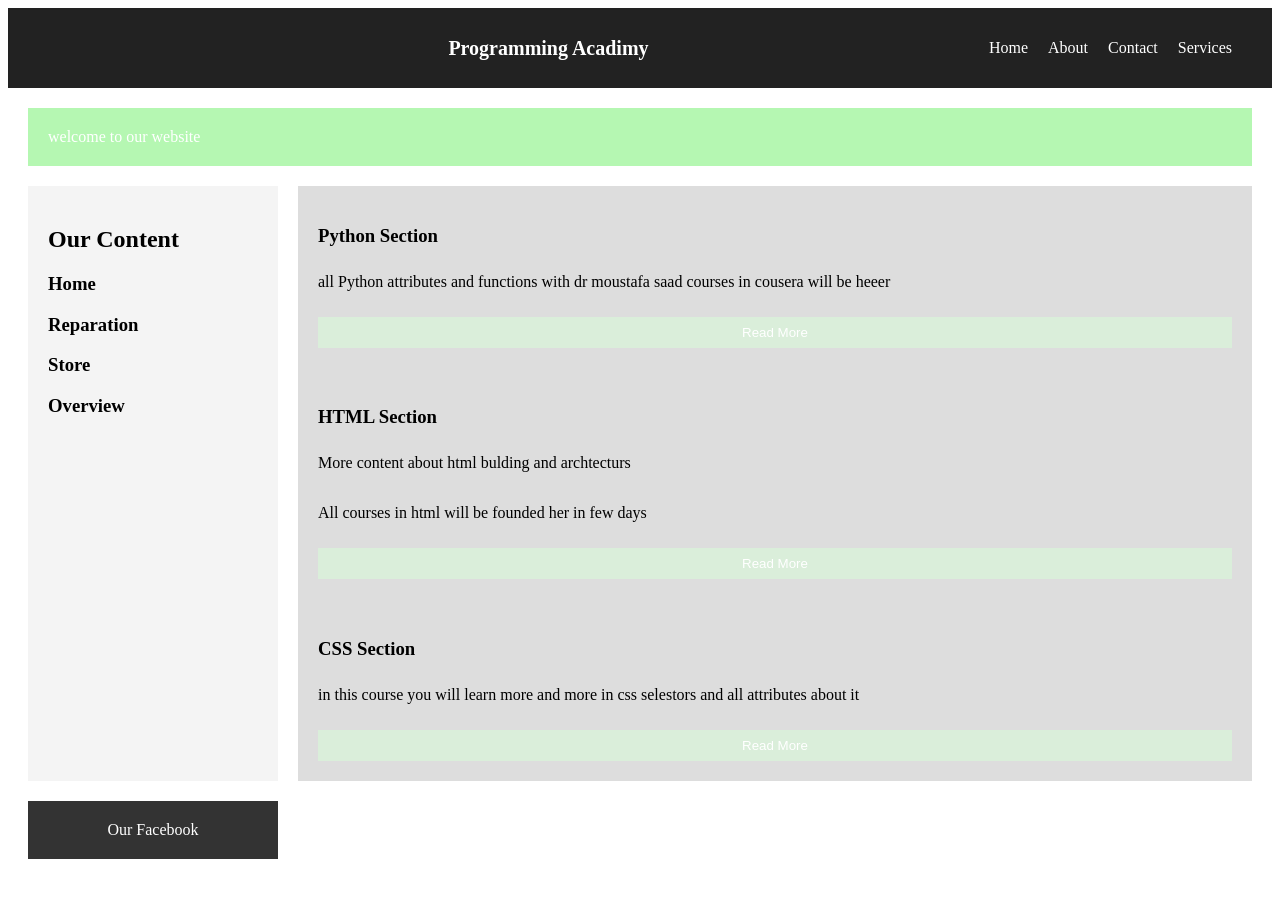
<file: task5/index.html>
<!DOCTYPE html>
<html lang="en">

<head>
    <meta charset="UTF-8">
    <meta name="viewport" content="width=device-width, initial-scale=1.0">
    <title>Responsive Layout</title>
    <link rel="stylesheet" href="style.css">

</head>

<body>

    <!-- nav -->
    <nav class="navbar">
        <div class="nav-left"></div>
        <div class="logo">Programming Acadimy</div>
        <ul class="nav-menu">
            <li><a href="#">Home</a></li>
            <li><a href="#">About</a></li>
            <li><a href="#">Contact</a></li>
            <li><a href="#">Services </a> </li>
        </ul>
    </nav>

    <!-- grid Layout -->
    <div class="container">
        <div class="header">welcome to our website</div>


        <!-- <aside> </aside>-->
        <aside class="sidebar">
            <h2>Our Content </h2>

            <h3> Home </h3>
            <h3> Reparation </h3>
            <h3>Store </h3>
            <h3> Overview </h3>




        </aside>


        <!-- main-->
        <main class="main">
            <div class="cards">
                <div class="card">
                    <h3> Python Section </h3>
                    <p> all Python attributes and functions with dr moustafa saad courses in cousera will be heeer</p>
                    <button>Read More</button>
                </div>

                <div class="card">
                    <h3>HTML Section</h3>
                    <p>More content about html bulding and archtecturs </p>
                    <p> All courses in html will be founded her in few days </p>
                    <button>Read More</button>
                </div>

                <div class="card">
                    <h3> CSS Section</h3>
                    <p> in this course you will learn more and more in css selestors and all attributes about it </p>
                    <button>Read More</button>
                </div>
            </div>
        </main>



        <!-- foter-->
        <footer>

            <div class="footer"> <a class="#"> Our Facebook </a>
            </div>


        </footer>

    </div>

</body>

</html>
</file>
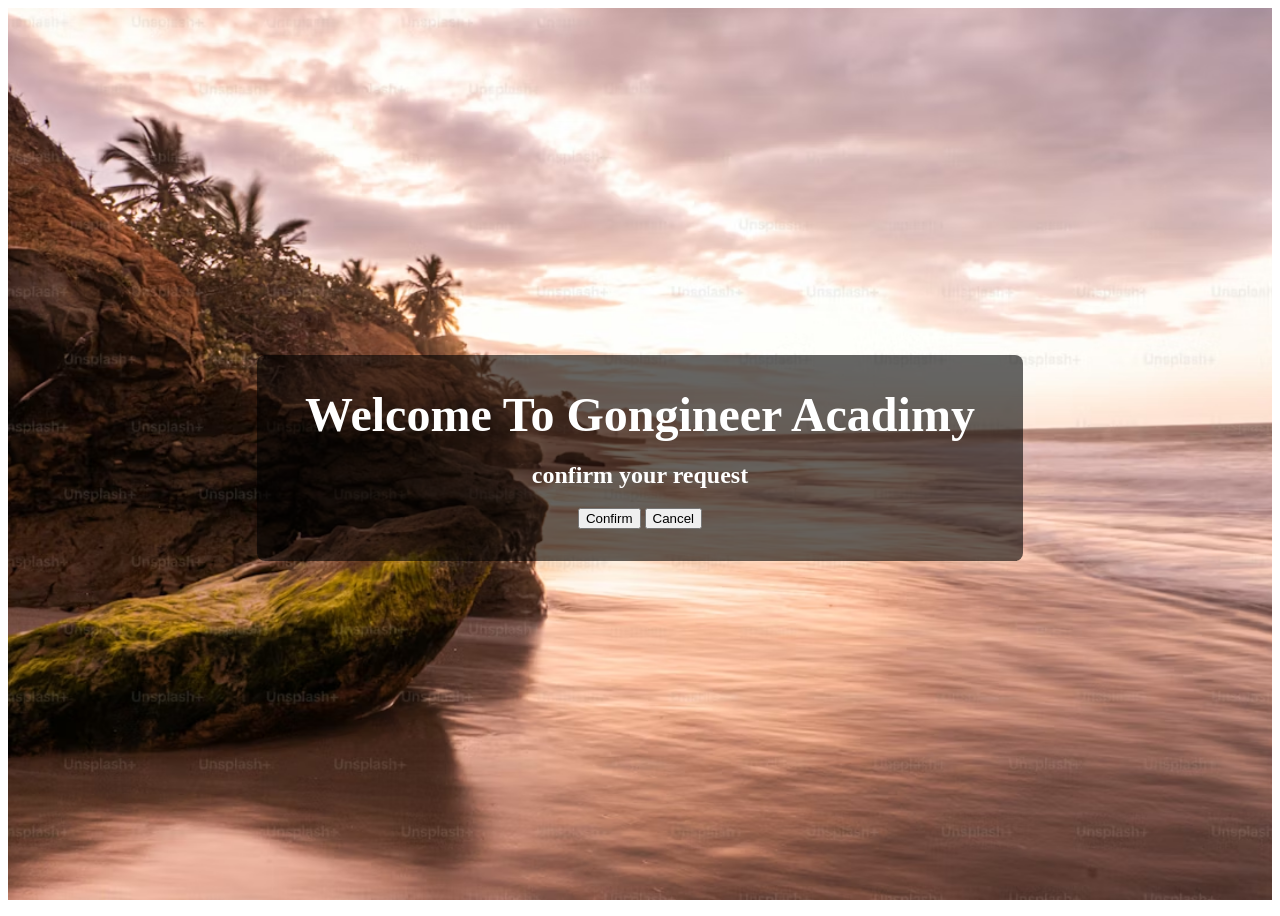
<file: Task1-css/task3=css/index.html>
<!DOCTYPE html>
<html lang="en">

<head>
    <meta charset="UTF-8" />
    <title>decument</title>
   <link rel="stylesheet" href="style.css">
</head>

<body>
    <div class="container">
        <section class="hero">
            <div class="hero-content">
                <h1> Welcome To Gongineer Acadimy</h1>


                <h2>
                    confirm your request
                </h2>

                <div class="button">
                    <button>Confirm</button>
                    <button>Cancel</button>
                </div>
            </div>
        </section>
    </div>
</body>

</html>
</file>
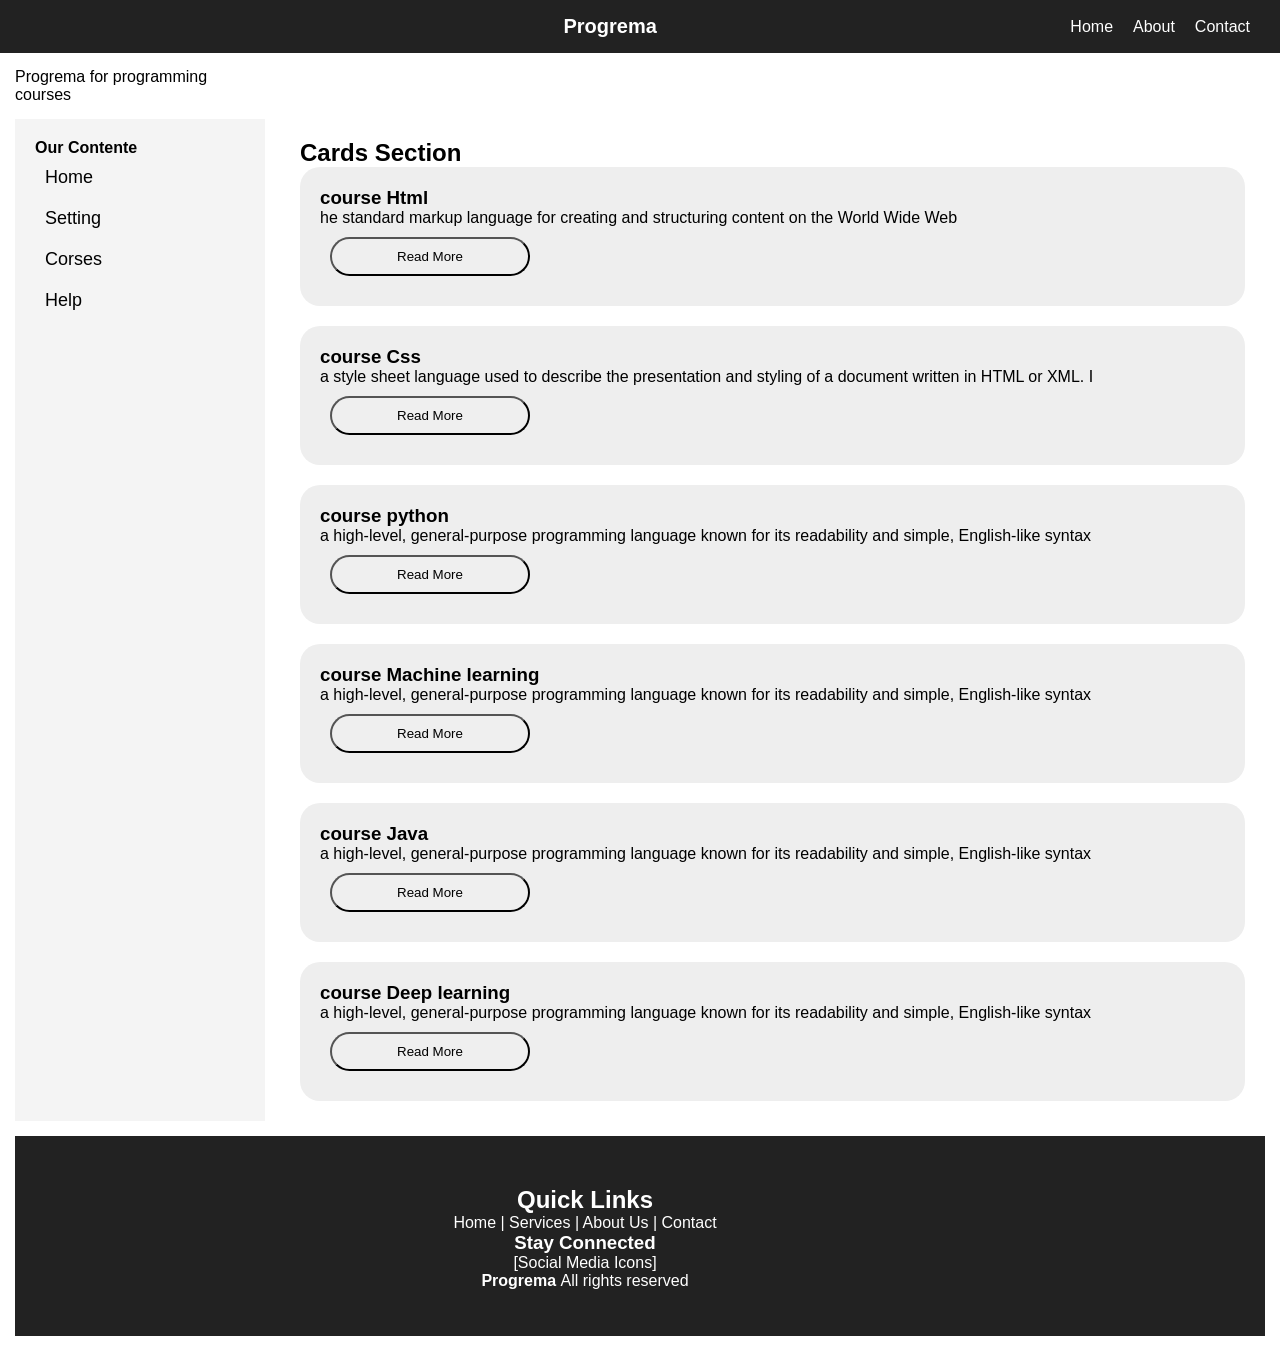
<file: task5-new/taskone/index.html>
<!DOCTYPE html>
<html lang="ar">

<head>
    <meta charset="UTF-8">
    <meta name="viewport" content="width=device-width, initial-scale=1.0">
    <title>Flex & Grid Layout</title>
    </style>
    <link rel="stylesheet" href="style.css">
</head>

<body>

    <nav class="navbar">
        <div class="nav-left"></div>
        <div class="nav-logo">Progrema</div>

        <div class="nav-menu">
            <a href="#">Home</a>
            <a href="#">About</a>
            <a href="#">Contact</a>
        </div>

    </nav>


    <div class="container">

        <header class="header"> Progrema for programming courses </header>

        <aside class="sidebar"> <b> Our Contente </b>
            <div class="aside-parr">
                <p>Home </p>
                <p> Setting </p>
                <p> Corses </p>
                <p> Help </p>
            </div>

        </aside>

        <main class="main">


            <!-- cared1 -->

            <h2>Cards Section</h2>
            <div class="cards">
                <div class="card">
                    <h3>course Html </h3>
                    <p>he standard markup language for creating and structuring content on the World Wide Web</p>
                    <button class="button">Read More</button>
                </div>

                <!-- care2 -->
                <div class="card">
                    <h3>course Css </h3>
                    <p>a style sheet language used to describe the presentation and styling of a document written in
                        HTML or XML. I</p>
                    <button class="button">Read More</button>
                </div>

                <!-- cared3 -->
                <div class="card">
                    <h3>course python </h3>
                    <p>a high-level, general-purpose programming language known for its readability and simple,
                        English-like syntax</p>
                    <button class="button">Read More</button>
                </div>

                <div class="card">
                    <h3>course Machine learning </h3>
                    <p>a high-level, general-purpose programming language known for its readability and simple,
                        English-like syntax</p>
                    <button class="button">Read More</button>
                </div>



                <div class="card">
                    <h3>course Java </h3>
                    <p>a high-level, general-purpose programming language known for its readability and simple,
                        English-like syntax</p>
                    <button class="button">Read More</button>
                </div>

                <div class="card">
                    <h3>course Deep learning </h3>
                    <p>a high-level, general-purpose programming language known for its readability and simple,
                        English-like syntax</p>
                    <button class="button">Read More</button>
                </div>
            </div>
        </main>



        <!-- footerr-->
        <footer class="footer">
            <h2> Quick Links</h2>
            <p> Home | Services | About Us | Contact</p>
            <h3> Stay Connected</h3>
            <p> [Social Media Icons]</p>
            <p> <b> Progrema </b> All rights reserved </p>

        </footer>

    </div>

</body>

</html>
</file>
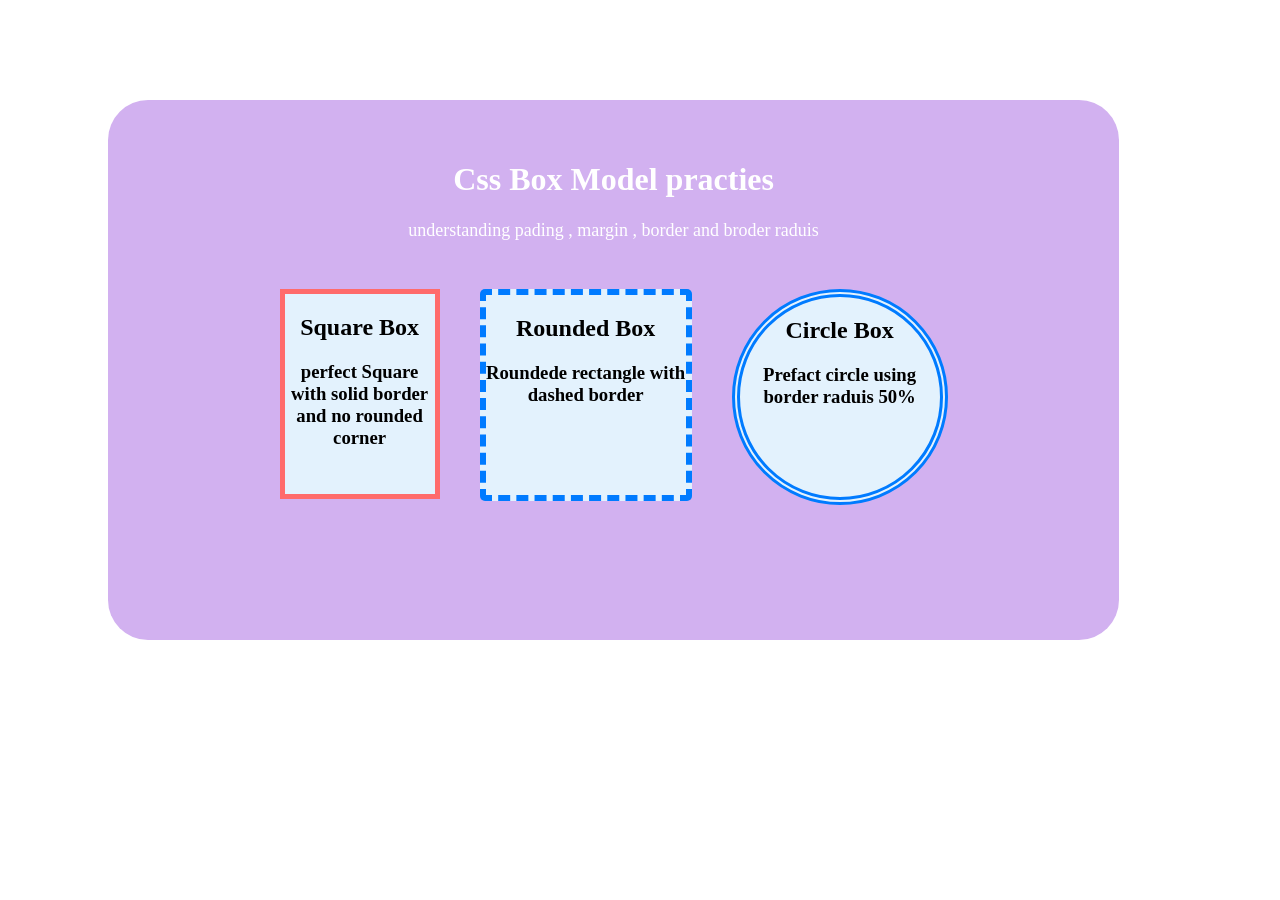
<file: task1/index1.html>
<!DOCTYPE html>
<html lang="en">

<head>
    <meta charset="UTF-8">
    <meta name="viewport" content="width=device-width, initial-scale=1.0">
    <title>Document</title>
    <link rel="stylesheet" href="style.css">
</head>

<body>
    <div class="contenier">
        
        <header class="header">
            <h1> Css Box Model practies</h1>
            <p> understanding pading , margin , border and broder raduis</p>
        </header>


        <!--1-->
        <div class="boxs">
            <div class="Square">
                <h2> Square Box</h2>
                <h3> perfect Square with solid border and no rounded corner</h3>

            </div>

            <!--2-->
            <div class="Rounded">
                <h2> Rounded Box</h2>
                <h3> Roundede rectangle with dashed border</h3>


            </div>


            <!--3-->
            <div class="Circle">
                <h2> Circle Box</h2>
                <h3> Prefact circle using border raduis 50% </h3>

            </div>


        </div>




    </div>

</body>

</html>
</file>
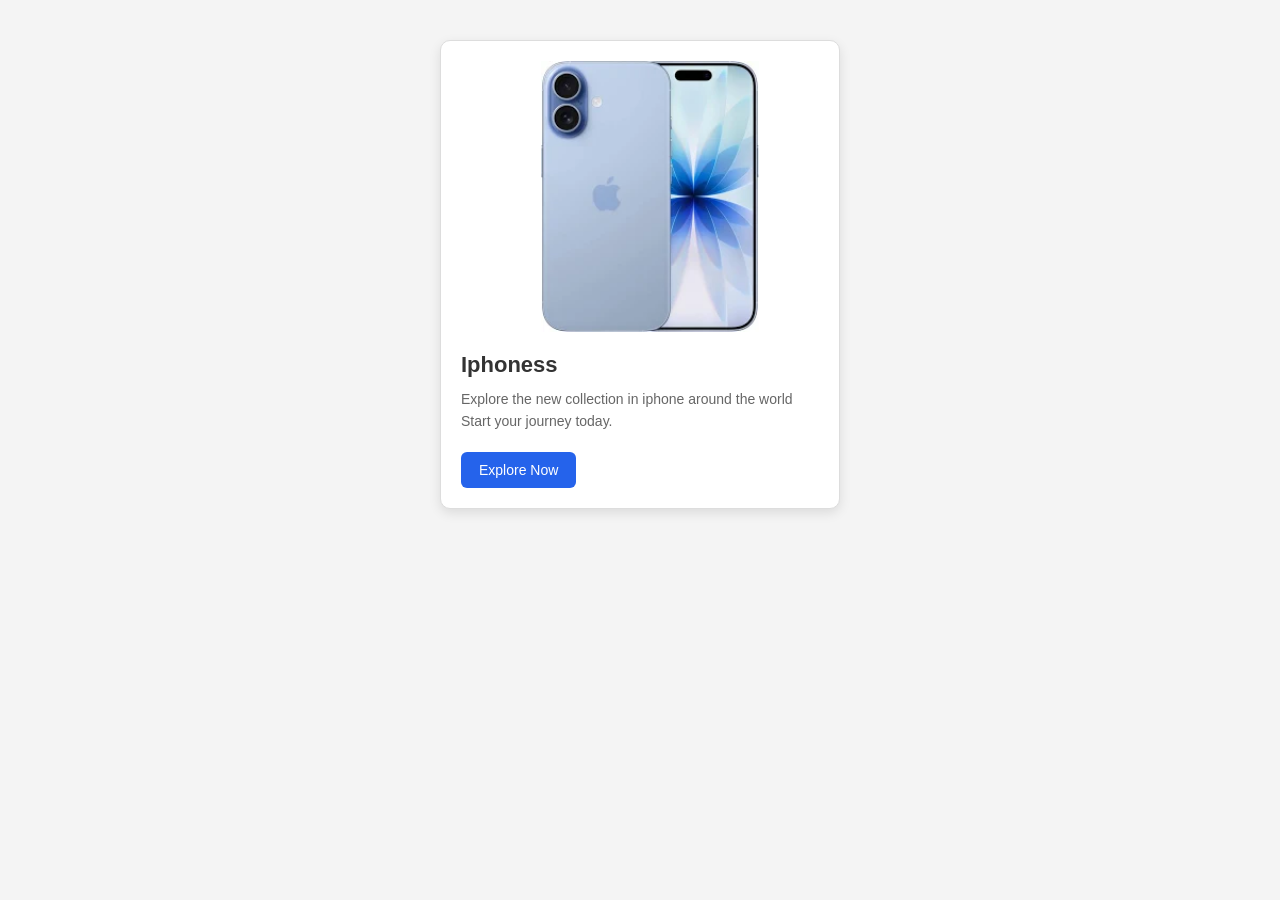
<file: task2/index2.html>
<!DOCTYPE html>
<html lang="en">
<head>
    <meta charset="UTF-8">
    <title>Card Component</title>
    <link rel="stylesheet" href="style2.css">
</head>
<body>

    <div class="card">
        <img src="shopping.webp" alt="Card Image" class="card-image">

        <div class="card-content">
            <h2 class="card-title">Iphoness</h2>

            <p class="card-description">
                Explore the new collection in iphone
                around the world Start your journey today.
            </p>



            <button class="card-button"> Explore Now</button>
        </div>
    </div>

</body>
</html>
</file>
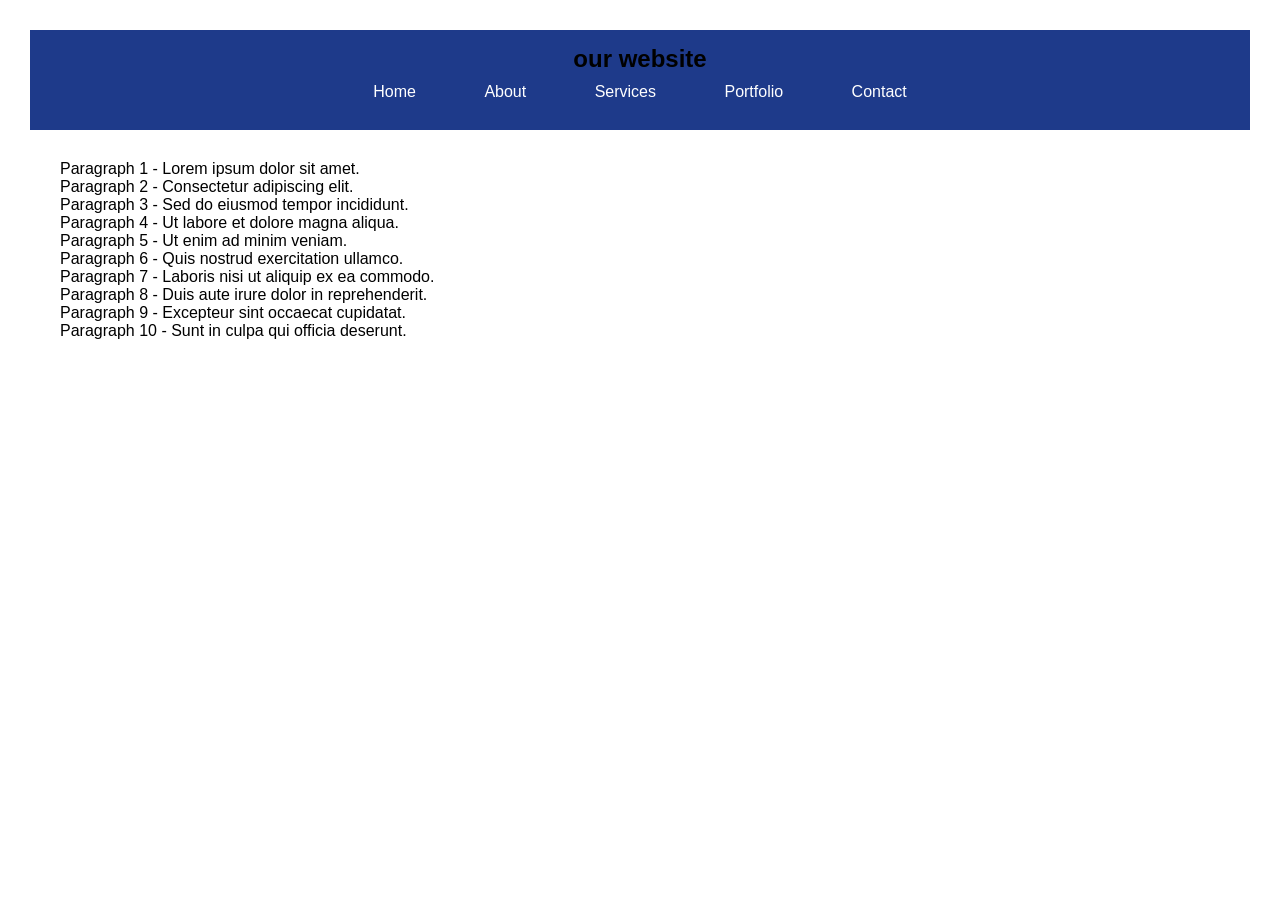
<file: task3/index3.html>
<!DOCTYPE html>
<html lang="en">

<head>
    <meta charset="UTF-8">
    <title>Display & Overflow Task</title>
    <link rel="stylesheet" href="style.css">
</head>

<body>

    <!-- nav Menu -->

    <nav class="navbar">
        <header id="header">
            <h1> our website</h1>
        </header>
        <ul class="nav-list">
            <li class="nav-item">Home</li>
            <li class="nav-item">About</li>
            <li class="nav-item">Services</li>
            <li class="nav-item">Portfolio</li>
            <li class="nav-item">Contact</li>
        </ul>
    </nav>

    <!-- Scrollable Container -->
    <div class="scroll-box">
        <p>Paragraph 1 - Lorem ipsum dolor sit amet.</p>
        <p>Paragraph 2 - Consectetur adipiscing elit.</p>
        <p>Paragraph 3 - Sed do eiusmod tempor incididunt.</p>
        <p>Paragraph 4 - Ut labore et dolore magna aliqua.</p>
        <p>Paragraph 5 - Ut enim ad minim veniam.</p>
        <p>Paragraph 6 - Quis nostrud exercitation ullamco.</p>
        <p>Paragraph 7 - Laboris nisi ut aliquip ex ea commodo.</p>
        <p>Paragraph 8 - Duis aute irure dolor in reprehenderit.</p>
        <p>Paragraph 9 - Excepteur sint occaecat cupidatat.</p>
        <p>Paragraph 10 - Sunt in culpa qui officia deserunt.</p>
    </div>

</body>

</html>
</file>
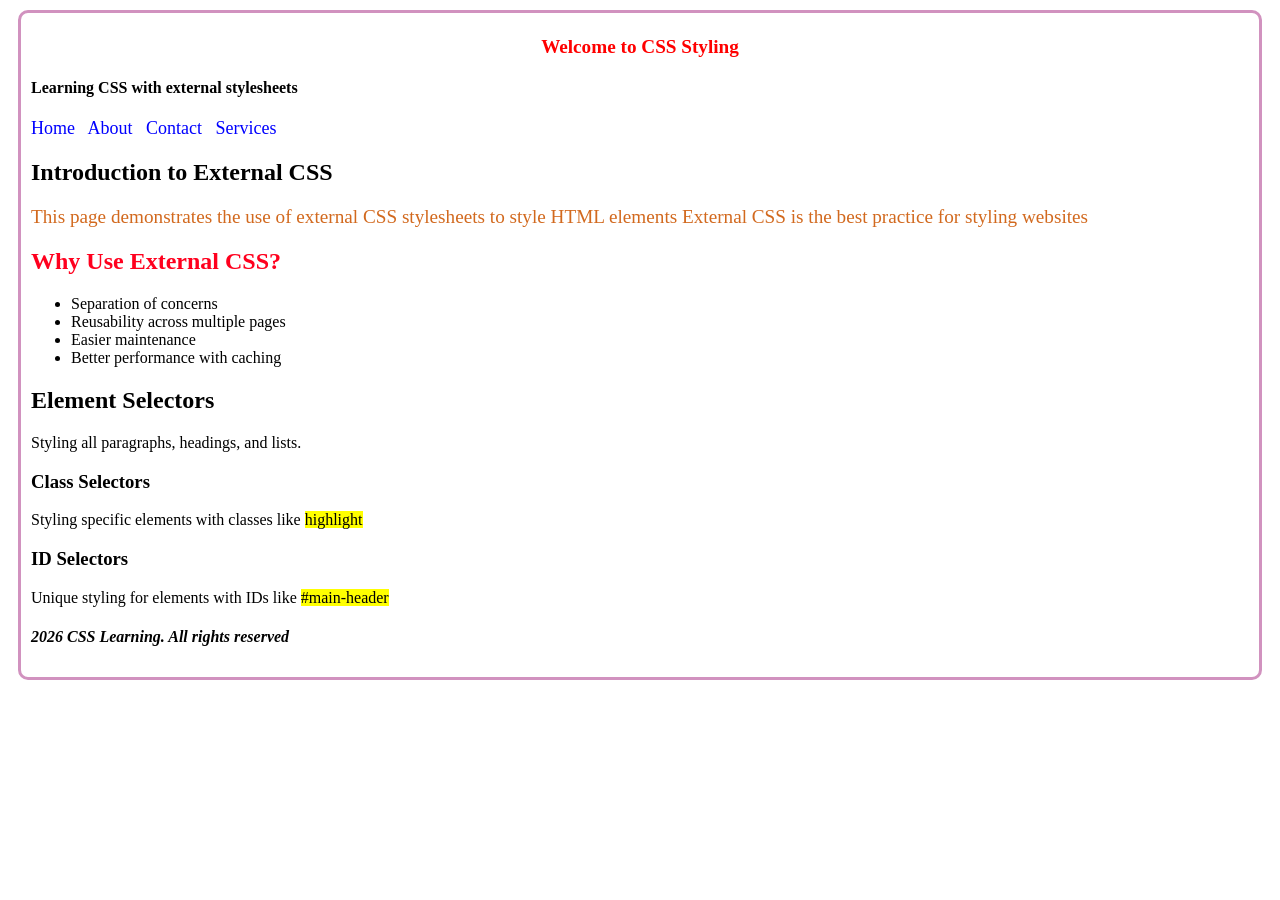
<file: Task1-css/task1=css/index1.html>
<!-- task one in lms   
 
1-What is CSS?
CSS = Cascading Style Sheets
It is a language used to design and style web pages (colors, fonts, layout, spacing, etc.).

2-Why use CSS instead of styling directly in HTML?

Separation of content and design
HTML = structure
CSS = design
This makes code clean and organized.

Reusable
One CSS file can style many pages.

Easier to maintain
Change one CSS rule → updates everywhere.

Better performance
External CSS loads once and is cached.-->


<!DOCTYPE html>
<html lang="en">

<head>
    <meta charset="UTF-8">
    <meta name="viewport" content="width=device-width, initial-scale=1.0">
    <title>Document</title>

    <link rel="stylesheet" href="style.css">
</head>

<body>
    <div class="contenier">
        <h1><b> Welcome to CSS Styling </b> </h1>
        <h4> Learning CSS with external stylesheets</h4>
        <p class="home">
            <span> Home </span> &nbsp;
            <span> About </span> &nbsp;
            <span> Contact </span> &nbsp;
            <span> Services </span> &nbsp;
        </p>


        <div class="intro">
            <h2> <b> Introduction to External CSS </b> </h2>
            <p class="cssStyle"> This page demonstrates the use of external CSS stylesheets to style HTML elements
                External CSS is the best practice for styling websites
            </p>
        </div>


        <div class="externalcss">
            <h2> <strong> Why Use External CSS? </strong></h2>

            <ul class="">
                <li> Separation of concerns </li>
                <li> Reusability across multiple pages </li>
                <li> Easier maintenance </li>
                <li> Better performance with caching </li>
            </ul>




        </div>


        <div class="first">
            <h2> <b>Element Selectors </b></h2>
            <p> Styling all paragraphs, headings, and lists. </p>
        </div>


        <div class="selectortype">
            <div class="class">
                <h3> <b> Class Selectors</b></h3>
                <p> Styling specific elements with classes like <mark> highlight </mark></p>
            </div>


            <div class="id">
                <h3> <b> ID Selectors </b></h3>
                <p> Unique styling for elements with IDs like <mark> #main-header </mark> </p>
            </div>

        </div>


        <div id="reserved">
            <h4> <em> 2026 CSS Learning. All rights reserved </em></h4>


        </div>









    </div>

</body>

</html>
</file>
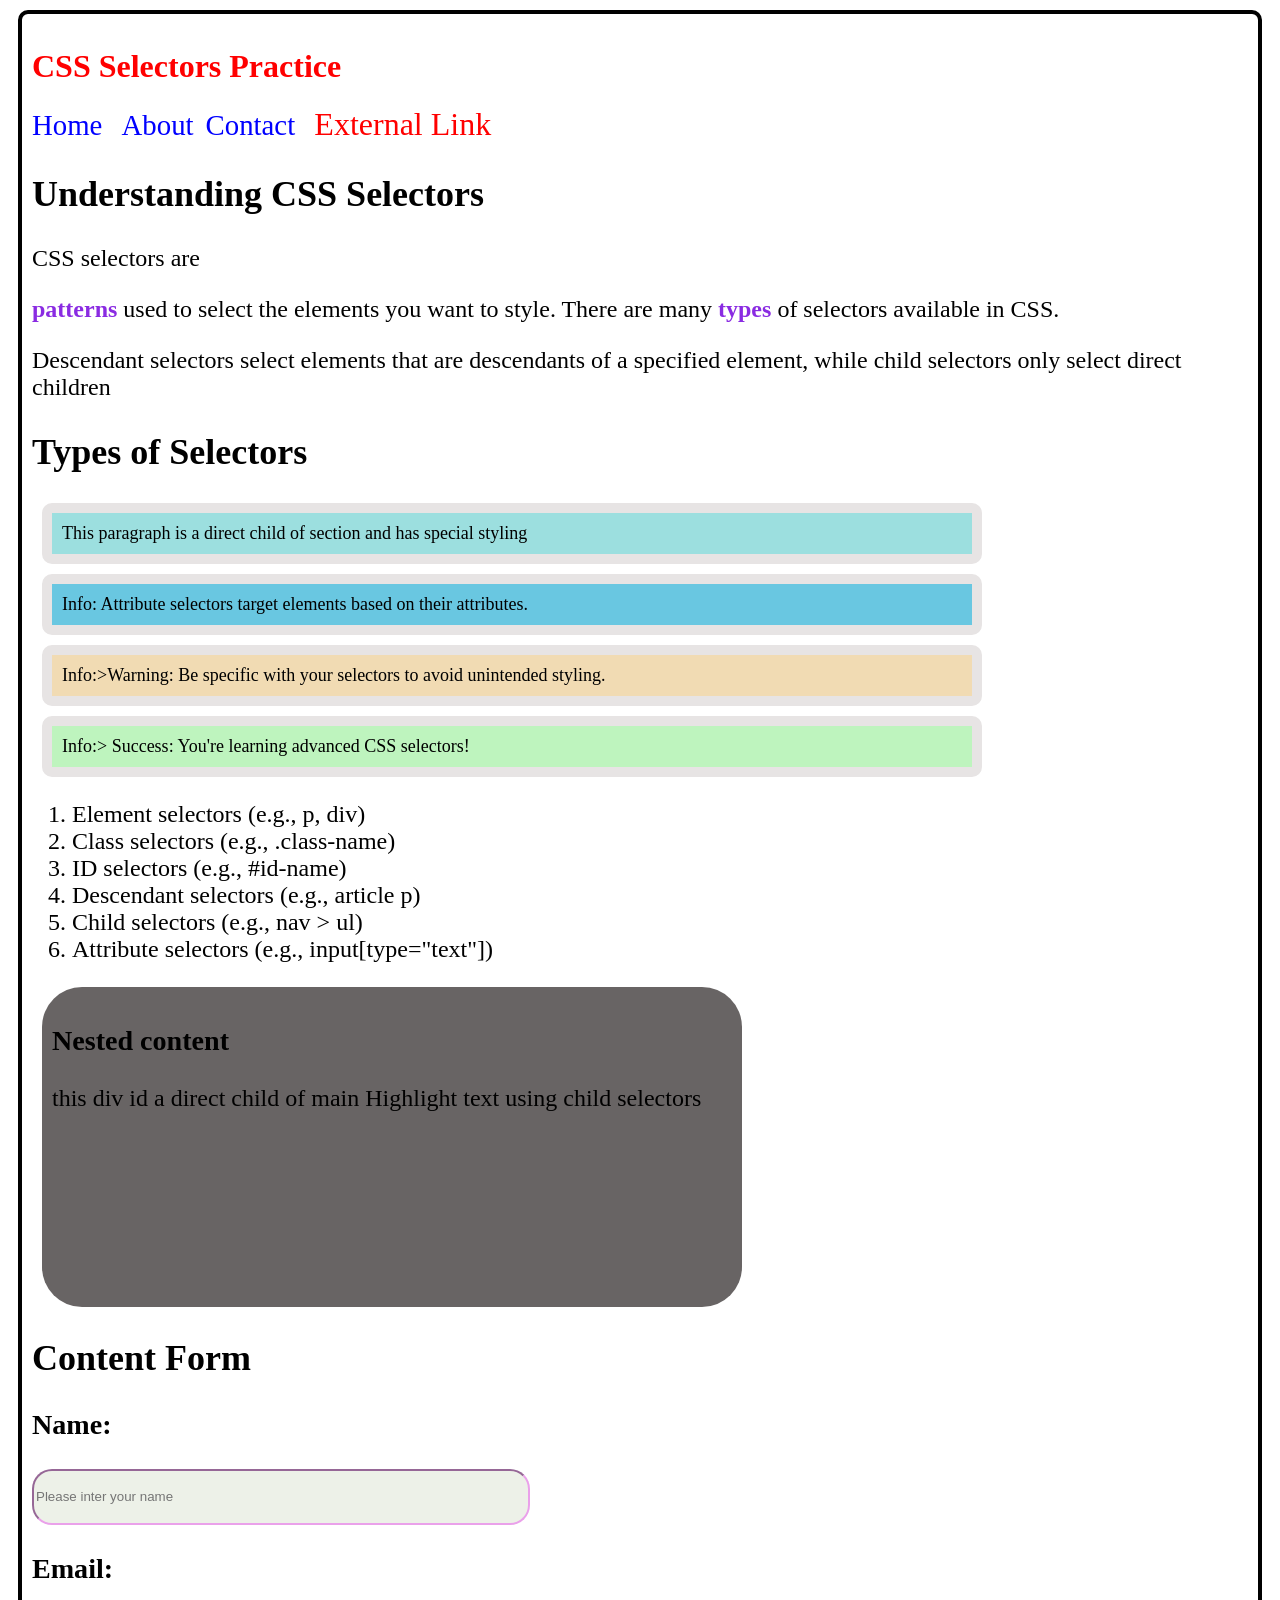
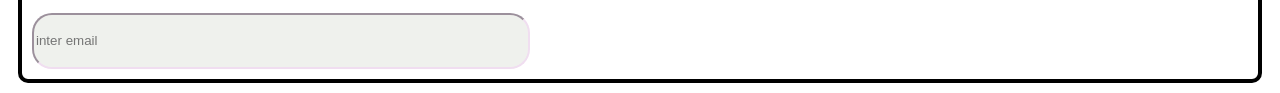
<file: Task1-css/task2=css/index2.html>
<!DOCTYPE html>
<html lang="en">

<head>
    <meta charset="UTF-8">
    <meta name="viewport" content="width=device-width, initial-scale=1.0">
    <title>Document</title>
    <link rel="stylesheet" href="style.css">
</head>

<body>
    <div class="contenier">
        <p class="h1">
        <h1> CSS Selectors Practice </h1>
        <span class="home"> Home </span> &nbsp;
        <span class="home">About</span>&nbsp;
        <span class="home"> Contact </span>&nbsp;
        <span id="external-link"> External Link </span>&nbsp;
        <p>

        <div class="css-selectors">
            <h2> Understanding CSS Selectors</h2>
            <p> CSS selectors are
            <p id="pattern"> <strong> patterns </strong> used to select the elements you want to style. There are many
                <strong id="types">
                    types</strong>
                of selectors available in CSS.
            </p>

            <p>
                <sttrong class="dec-selctor">Descendant selectors </sttrong> select elements that are descendants of a
                specified element, while child selectors
                only select direct children
            </p>
        </div>


        <div >
            <h2> Types of Selectors </h2>
            <p class="dir-chile"> This paragraph is a direct child of section and has special styling</p>
            <p class="info">Info: Attribute selectors target elements based on their attributes. </p>
            <p class="warning">Info:>Warning: Be specific with your selectors to avoid unintended styling. </p>
            <p class="success">Info:> Success: You're learning advanced CSS selectors!</p>
        </div>


        <div>
            <ol>
                <li> Element selectors (e.g., p, div)</li>
                <li> Class selectors (e.g., .class-name) </li>
                <li>ID selectors (e.g., #id-name) </li>
                <li> Descendant selectors (e.g., article p)</li>
                <li>Child selectors (e.g., nav > ul) </li>
                <li> Attribute selectors (e.g., input[type="text"]) </li>


            </ol>
        </div>



        <div class="contain">
            <h3 id="nested"> Nested content</h3>
            <p> this div id a direct child of main Highlight text using child selectors </p>
        </div>


        <h2> Content Form</h2>
        <div>
            <form>
                <h3> Name: </h3>
                <input type="text" placeholder="Please inter your name">
                <h3> Email:</h3>
                <input type="email" placeholder="inter email">
            </form>
        </div>


    </div>

</body>

</html>
</file>
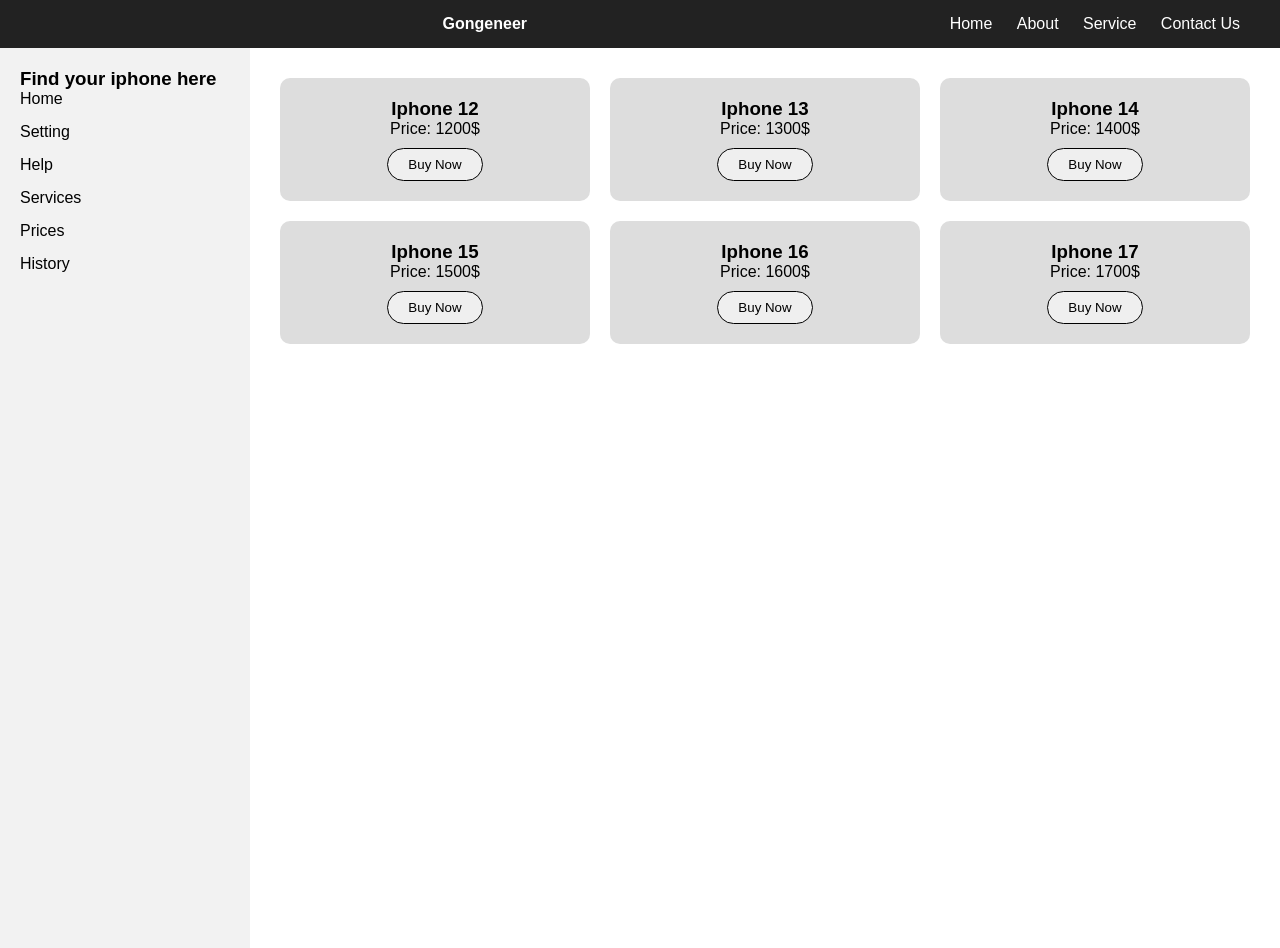
<file: task4/task1/index2.html>
<!DOCTYPE html>
<html lang="en">

<head>
    <meta charset="UTF-8">
    <meta name="viewport" content="width=device-width, initial-scale=1.0">
    <title>Gongeneer</title>

    <link rel="stylesheet" href="style2.css"> 


</head>

<body>

    <nav class="nav-bar">
        <div></div>
        <div><strong>Gongeneer</strong></div>
        <div class="nav-home">
            <a href="#">Home</a>
            <a href="#">About</a>
            <a href="#">Service</a>
            <a href="#">Contact Us</a>
        </div>
    </nav>

    <div class="container">

        <!-- saidbarr -->
        <aside class="aside-bar">
            <h3>Find your iphone here</h3>
            <div class="paraghraph">
                <p>Home</p>
                <p>Setting</p>
                <p>Help</p>
                <p>Services</p>
                <p>Prices</p>
                <p>History</p>
            </div>
        </aside>

        <!-- main-->
        <main class="main-content">
            <div class="cards">

                <div class="card">
                    <h3>Iphone 12</h3>
                    <p>Price: 1200$</p>
                    <button class="button">Buy Now</button>
                </div>

                <div class="card">
                    <h3>Iphone 13</h3>
                    <p>Price: 1300$</p>
                    <button class="button">Buy Now</button>
                </div>

                <div class="card">
                    <h3>Iphone 14</h3>
                    <p>Price: 1400$</p>
                    <button class="button">Buy Now</button>
                </div>

                <div class="card">
                    <h3>Iphone 15</h3>
                    <p>Price: 1500$</p>
                    <button class="button">Buy Now</button>
                </div>

                <div class="card">
                    <h3>Iphone 16</h3>
                    <p>Price: 1600$</p>
                    <button class="button">Buy Now</button>
                </div>

                <div class="card">
                    <h3>Iphone 17</h3>
                    <p>Price: 1700$</p>
                    <button class="button">Buy Now</button>
                </div>

            </div>
        </main>

    </div>

</body>

</html>
</file>
<file: task5/style.css>
.navbar {
     display: flex;
     align-items: center;
     justify-content: space-between;
     padding: 15px 40px;
     background: #222;
     color: white;
 }

 .nav-left {
     width: 100px;
 }

 .logo {
     font-size: 20px;
     font-weight: bold;
     text-align: center;
     flex: 1;
 }

 .nav-menu {
     display: flex;
     gap: 20px;
     list-style: none;
 }

 .nav-menu a {
     text-decoration: none;
     color: white;
 }

 .container {
     display: grid;
     grid-template-areas:
         "header header"
         "sidebar main"
         "footer footer";
     grid-template-columns: 250px 1fr;
     gap: 20px;
     padding: 20px;
 }

 .header {
     grid-area: header;
     background: #b5f7b2;
     padding: 20px;
     color: white;
 }


 .sidebar {
     grid-area: sidebar;
     background: #f4f4f4;
     padding: 20px;
 }

 .main {
     grid-area: main;
 }

 .footer {
     grid-area: footer;
     background: #333;
     color: white;
     padding: 20px;
     text-align: center;
 }



 .card-container {
     display: flex;
     gap: 20px;
     flex-wrap: wrap;
 }

 .card {
     flex: 1 1 250px;
     background: #ddd;
     padding: 20px;
     display: flex;
     flex-direction: column;
 }

 .card h3 {
     margin-bottom: 10px;
 }

 .card p {
     flex-grow: 1;
 }

 .card button {
     margin-top: 10px;
     padding: 8px;
     border: none;
     background: #daeeda;
     color: white;
     cursor: pointer;
 }

 @media (max-width: 768px) {
     .container {
         grid-template-areas:
             "header"
             "main"
             "sidebar"
             "footer";
         grid-template-columns: 1fr;
     }
 }
</file>
<file: Task1-css/task3=css/style.css>
.container {
    border: 10px;
    border-radius: 20px;
}

.hero {
    height: 100vh;

    background-image: url("./premium_photo-1673306778968-5aab577a7365.avif");
    background-size: cover;
    background-position: center;
    background-repeat: no-repeat;
    background-attachment: fixed;

    display: flex;
    align-items: center;
    justify-content: center;
    text-align: center;
}

.hero-content {
    background: rgba(0, 0, 0, 0.6);
    
    color: #fff;
    padding: 2rem 3rem;
    border-radius: 8px;
    max-width: 700px;
}

.hero h1 {
    margin: 0 0 1rem;
    font-size: 3rem;
}

.hero p {
    margin: 0;
    font-size: 1.25rem;
    line-height: 1.6;
}
.button{
    color: black;
     
}
</file>
<file: task5-new/taskone/style.css>
* {
    box-sizing: border-box;
    margin: 0;
    padding: 0;
    font-family: Arial, sans-serif;
}
.navbar {
    display: flex;
    justify-content: space-between;
    align-items: center;
    padding: 15px 30px;
    background: #222;
    color: white;
}

.nav-left {
    width: 120px;

}

.nav-logo {
    font-size: 20px;
    font-weight: bold;
}

.nav-menu {
    display: flex;
    gap: 20px;
}

.nav-menu a {
    color: white;
    text-decoration: none;
}
.aside-parr p{
    padding: 10px;
    font-size: large;

}


.container {
    display: grid;
    grid-template-areas:
        "header header"
        "sidebar main"
        "footer footer";
    grid-template-columns: 250px 1fr;
    grid-template-rows: auto 1fr auto;
    min-height: 100vh;
    gap: 15px;
    padding: 15px;
}



.sidebar {
    grid-area: sidebar;
    background: #f4f4f4;
    padding: 20px;
}

.main {
    grid-area: main;
    background: #fff;
    padding: 20px;
}

.footer    {
      grid-area: footer; 
    background: #222;
    color: white;
    padding-right: 110px;
    padding-top: 50px;
    justify-content: center;
    text-align: center;
    width:100%;
    height: 200px;
    align-items: center;
   
}

.footer :hover{
    transform: scale(1.2);
}

 
.cards {
    display: grid;
    gap: 20px;
    flex-wrap: wrap;
    gap: 20px;
    
}

.card {
    flex: 1 1 250px;
    background: #eee;
    padding: 20px;
    flex-direction: column;
    justify-content: space-between;
    border-radius: 20px;
}



.button{
  color: black;
  width: 200px;
  border-radius: 20px;
  padding-bottom: 10px; 
  padding-top: 10px;
  align-items: center;
  margin: 10px;
}



/*  media quiry */
@media (max-width: 768px) {
    .container {
        grid-template-areas:
            "header"
            "main"
            "sidebar"
            "footer";
        grid-template-columns: 1fr;
    }
}
</file>
<file: task1/style.css>
.contenier {
    display: flex;
    flex-direction: column;

    align-items: center;
    background-color: rgb(210, 177, 240);
    width: 80%;
    height: 60vh;
    border-radius: 40px;
    margin: 100px;
    gap: 30px;
}

h1 {
    color: white;
    text-align: center;
    padding-top: 40px;

}

p {
    color: white;
    text-align: center;
    font-size: large;
}



.boxs {
    display: flex;
    gap: 40px;

}

.Square {
    width: 150px;
    height: 200px;
    border: 5px solid #ff6b6b;
    border-radius: 0;
    background-color: #e3f2fd;
    text-align: center;
   
    align-items: center;
}

.Rounded {
    width: 200px;
    height: 200px;
    border: 6px dashed #007bff;
    border-radius: 5px;
    background-color: #e3f2fd;
    text-align: center;
    align-items: center;

}

.Circle {
    text-align: center;
    width: 200px;
    height: 200px;
    border: 8px double #007bff;
    border-radius: 50%;
    background-color: #e3f2fd;
    align-items: center;
}
</file>
<file: task2/style2.css>
* {
    margin: 0;
    padding: 0;
    box-sizing: border-box;
}

 
body {
    font-family: Arial, Helvetica, sans-serif;
    background-color: #f4f4f4;
    padding: 40px 0;
}

 
.card {
    max-width: 400px;
    margin: 0 auto;  
    background-color: #ffffff;
    border: 1px solid #ddd;
    border-radius: 10px;
    overflow: hidden;
    box-shadow: 0 4px 12px rgba(0, 0, 0, 0.1);
}

 
.card-image {
    width: 80%;
    display: block;
    padding-top: 20px;
    padding-left: 100px;
}

.card-content {
    padding: 20px;
}

 
.card-title {
    margin-bottom: 10px;
    font-size: 22px;
    color: #333;
}

 
.card-description {
    margin-bottom: 20px;
    font-size: 14px;
    color: #666;
    line-height: 1.6;
}

 
.card-button {
    padding: 10px 18px;
    background-color: #2563EB;
    color: #ffffff;
    border: none;
    border-radius: 6px;
    cursor: pointer;
    font-size: 14px;
    transition: background-color 0.3s ease;
}

 
.card-button:hover {
    background-color: #1E40AF;
}
</file>
<file: task3/style.css>
/* Reset */
* {
    margin: 0;
    padding: 0;
    box-sizing: border-box;
}

body {
    font-family: Arial, sans-serif;
    padding: 30px;
    border-radius: 20px solid black;
}

/* navbar styl */
.navbar {
    background-color: #1E3A8A;
    padding: 15px;
    height: 100px;
}

#header{
  text-align: center;
}
/* remove bullets */
.nav-list {
    list-style: none;
    text-align: center;
    
}


.nav-item {
    display: inline-block;
    margin: 0 15px;
    padding: 8px 15px;
    color: white;
    cursor: pointer;
    border: 2px solid transparent;
    transition: 0.3s;
}
.scroll-box{

    padding-top: 30px;
    padding-left: 30px;
}
</file>
<file: Task1-css/task1=css/style.css>
h1{
    color: red;
   font-size: larger;
   text-align: center;
   font-weight: 400px;
   
}
.home{
    color: blue;
    font-size: large; 
}
.intro .cssStyle {
    color: chocolate;
    font-size: larger;
}
.externalcss h2 strong{
    color: rgb(255, 0, 30);


}

.contenier{
    border:3px solid rgb(209, 146, 191) ;
    padding: 10px;
    margin: 10px;
    border-radius:10px ;


}

/* .contenier{
   border :4px solid red;
   padding: 10px;
   margin: 10px;
   border-radius: 20px;


} */
</file>
<file: Task1-css/task2=css/style.css>
/* .contenier{
    font-size: x-large;
    color: black;
    border: 20px;
    margin: 10px;
    border-radius: 20px  solid rgb(209, 146, 191) ;
}  
.contenier{

    border:3px solid rgb(209, 146, 191) ;
    padding: 10px;
    margin: 10px;
    border-radius:10px ;
}*/

.contenier {
    border: 4px solid black;
    padding: 10px;
    margin: 10px;
    border-radius: 10px;
    font-size: x-large;
}

.contenier h1 {
    color: red;
    align-content: center;
    font-size: xx-large;

}

.contenier .home {
    color: blue;
    font-size: larger;

}

#external-link {
    color: red;
    font-size: xx-large;
}

.css-selectors #pattern strong {
    color: blueviolet;
}

.dir-chile {
    color: black;
    font-size: large;
    background-color: rgb(156, 223, 223);
    border: 10px solid rgb(231, 228, 228);
    padding: 10px;
    margin: 10px;
    border-radius: 10px;
    width: 900px;


}

.info {
    color: black;
    font-size: large;
    background-color: rgb(105, 199, 225);
    border: 10PX solid rgb(231, 228, 228);
    padding: 10px;
    margin: 10px;
    border-radius: 10px;
    width: 900px;
}

.warning {
    color: black;
    font-size: large;
    background-color: rgb(241, 219, 179);
    border: 10PX solid rgb(231, 228, 228);
    padding: 10px;
    margin: 10px;
    border-radius: 10px;
    width: 900px;
}

.success {
    color: black;
    font-size: large;
    background-color: rgb(190, 244, 190);
    border: 10PX solid rgb(231, 228, 228);
    padding: 10px;
    margin: 10px;
    border-radius: 10px;
    width: 900px;


}

.contain {
    border: 5px;
    color: black;
    background-color: rgb(104, 100, 100);
    padding: 10px;
    margin: 10px;
    height: 300px;
    width: 680px;
    border-radius: 40px;

}

input[type="text"] {
    color: black;
    background-color: rgb(237, 241, 232);
    border-color: rgb(234, 161, 234);
    border-radius: 20px;
    width: 490px;
    height: 50px;

}


input[type="email"] {
    color: black;
    background-color: rgb(239, 241, 237);
    width: 490px;
    height: 50px;
    border-radius: 20px;
    border-color: rgb(240, 222, 240);


}
</file>
<file: task4/task1/style2.css>
*{
    margin:0;
    padding:0;
    box-sizing:border-box;
    font-family:Arial;
}

 
.nav-bar{
    background:#222;
    color:white;
    padding:15px 40px;
    display:flex;
    justify-content:space-between;
    align-items:center;
    
}

.nav-home a{
    color:white;
    margin-left:20px;
    text-decoration:none;
    cursor:pointer;
}

.nav-home a:hover{
   transform: translateY(-5);
}
 
.container{
    display:grid;
    grid-template-columns:250px 1fr; /* sidebar + content */
    min-height:100vh;
}

 
.aside-bar{
    background:#f2f2f2;
    padding:20px;
}

.paraghraph p{
    margin-bottom:15px;
    cursor:pointer;
}

 
.main-content{
    padding:30px;
}

 
.cards{
    display:grid;
    grid-template-columns:repeat(3, 1fr); /* 3 cards per row */
    gap:20px;
}

.card{
    background:#ddd;
    padding:20px;
    border-radius:10px;
    text-align:center;
}
.cards:hover{
    color: rgb(31, 28, 24);
    box-shadow: rgb(24, 26, 27);
}

.button{
    margin-top:10px;
    padding:8px 20px;
    border-radius:20px;
    border:1px solid black;
    cursor:pointer;
}
.button:hover{
    transform: scale(1.2);
}

 /* quiry*/
@media(max-width:992px){
    .cards{
        grid-template-columns:repeat(2,1fr);
    }
}

@media(max-width:600px){
    .container{
        grid-template-columns:1fr;
    }

    .cards{
        grid-template-columns:1fr;
    }
}
</file>
